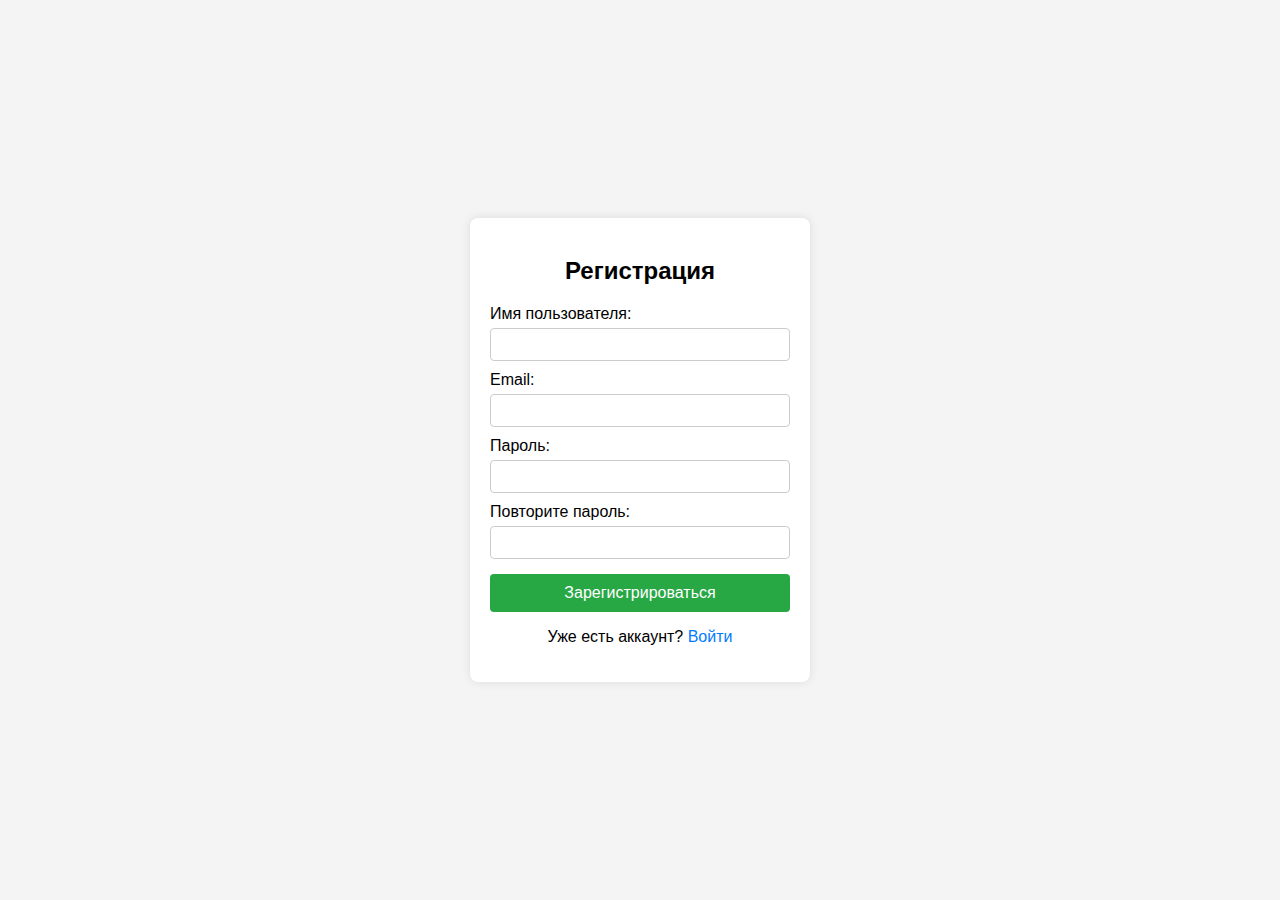
<file: register.html>
<html lang="ru">
  <head>
    <meta charset="UTF-8" />
    <meta name="viewport" content="width=device-width, initial-scale=1.0" />
    <title>Регистрация</title>
    <link rel="stylesheet" href="style.css" />
  </head>
  <body>
    <div class="register-container">
      <h2>Регистрация</h2>
      <form action="register.php" method="post">
        <label for="username">Имя пользователя:</label>
        <input type="text" id="username" name="username" required />

        <label for="email">Email:</label>
        <input type="email" id="email" name="email" required />

        <label for="password">Пароль:</label>
        <input type="password" id="password" name="password" required />

        <label for="confirm-password">Повторите пароль:</label>
        <input
          type="password"
          id="confirm-password"
          name="confirm-password"
          required
        />

        <button type="submit">Зарегистрироваться</button>
      </form>
      <p>Уже есть аккаунт? <a href="login.html">Войти</a></p>
    </div>
  </body>
</html
</file>
<file: style.css>
body {
  font-family: Arial, sans-serif;
  background-color: #f4f4f4;
  display: flex;
  justify-content: center;
  align-items: center;
  height: 100vh;
  margin: 0;
}
.register-container {
  background: #fff;
  padding: 20px;
  border-radius: 8px;
  box-shadow: 0 0 10px rgba(0, 0, 0, 0.1);
  width: 300px;
  text-align: center;
}
h2 {
  margin-bottom: 20px;
}
label {
  display: block;
  text-align: left;
  margin-top: 10px;
}
input {
  width: 100%;
  padding: 8px;
  margin-top: 5px;
  border: 1px solid #ccc;
  border-radius: 4px;
}
button {
  margin-top: 15px;
  padding: 10px;
  width: 100%;
  background: #28a745;
  border: none;
  color: white;
  font-size: 16px;
  border-radius: 4px;
  cursor: pointer;
}
button:hover {
  background: #218838;
}
p {
  margin-top: 10px;
}
a {
  color: #007bff;
  text-decoration: none;
}
a:hover {
  text-decoration: underline;
}
</file>
